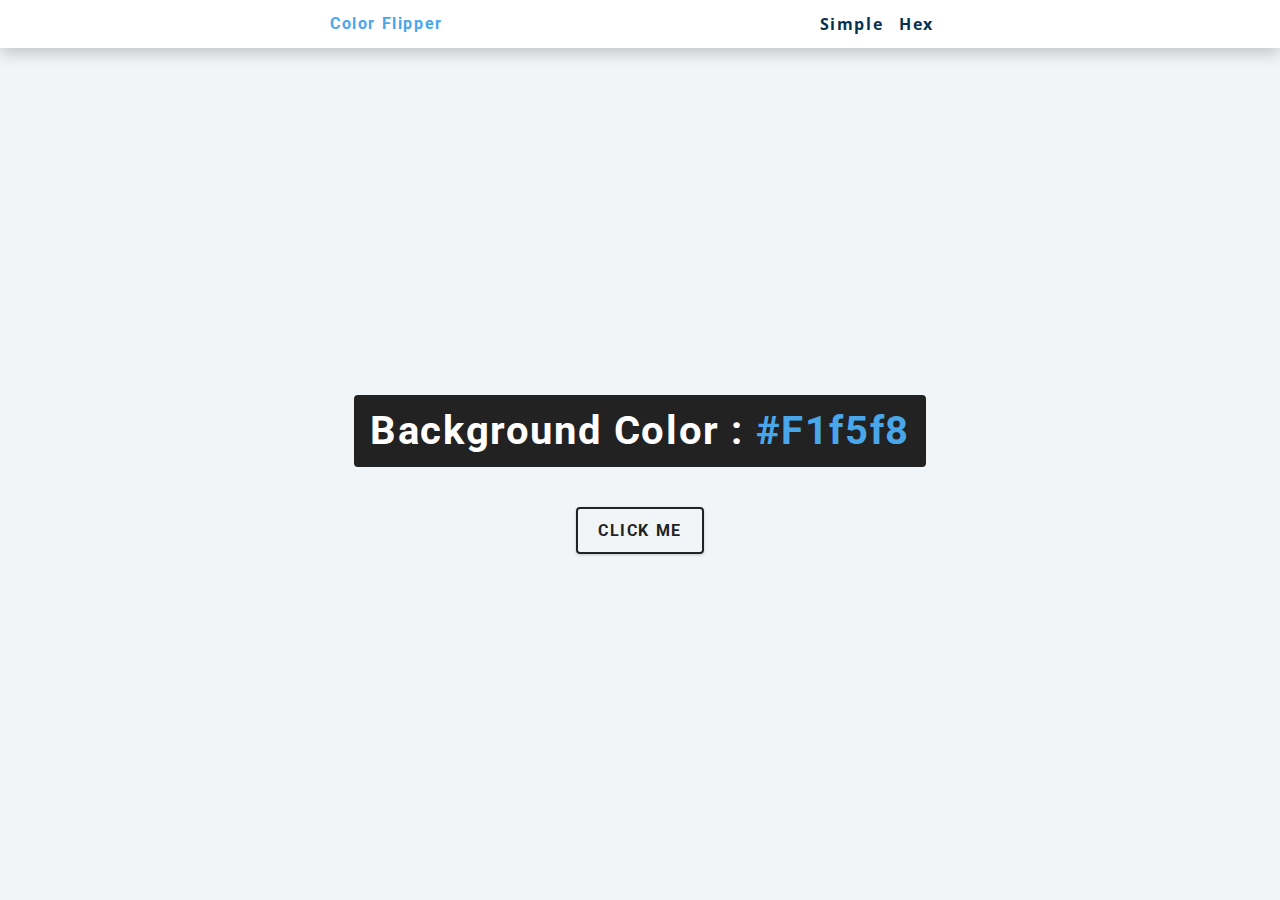
<file: color-flipper/index.html>
<!DOCTYPE html>
<html lang="en">
  <head>
    <meta charset="UTF-8" />
    <meta name="viewport" content="width=device-width, initial-scale=1.0" />
    <title>Color Flipper || Simple</title>

    <!-- styles -->
    <link rel="stylesheet" href="styles.css" />
  </head>
  <body>
    <nav>
      <div class="nav-center">
        <h4>Color Flipper</h4>
        <ul class="nav-links">
          <li>
            <a href="index.html">simple</a>
          </li>
          <li>
            <a href="hex.html">hex</a>
          </li>
        </ul>
      </div>
    </nav>
    <main>
      <div class="container">
        <h2>Background Color : <span class="color">#f1f5f8</span></h2>
        <button class="btn btn-hero" id="btn">Click me</button>
      </div>
    </main>
    <!-- javascript -->
    <script src="app.js"></script>
  </body>
</html>
</file>
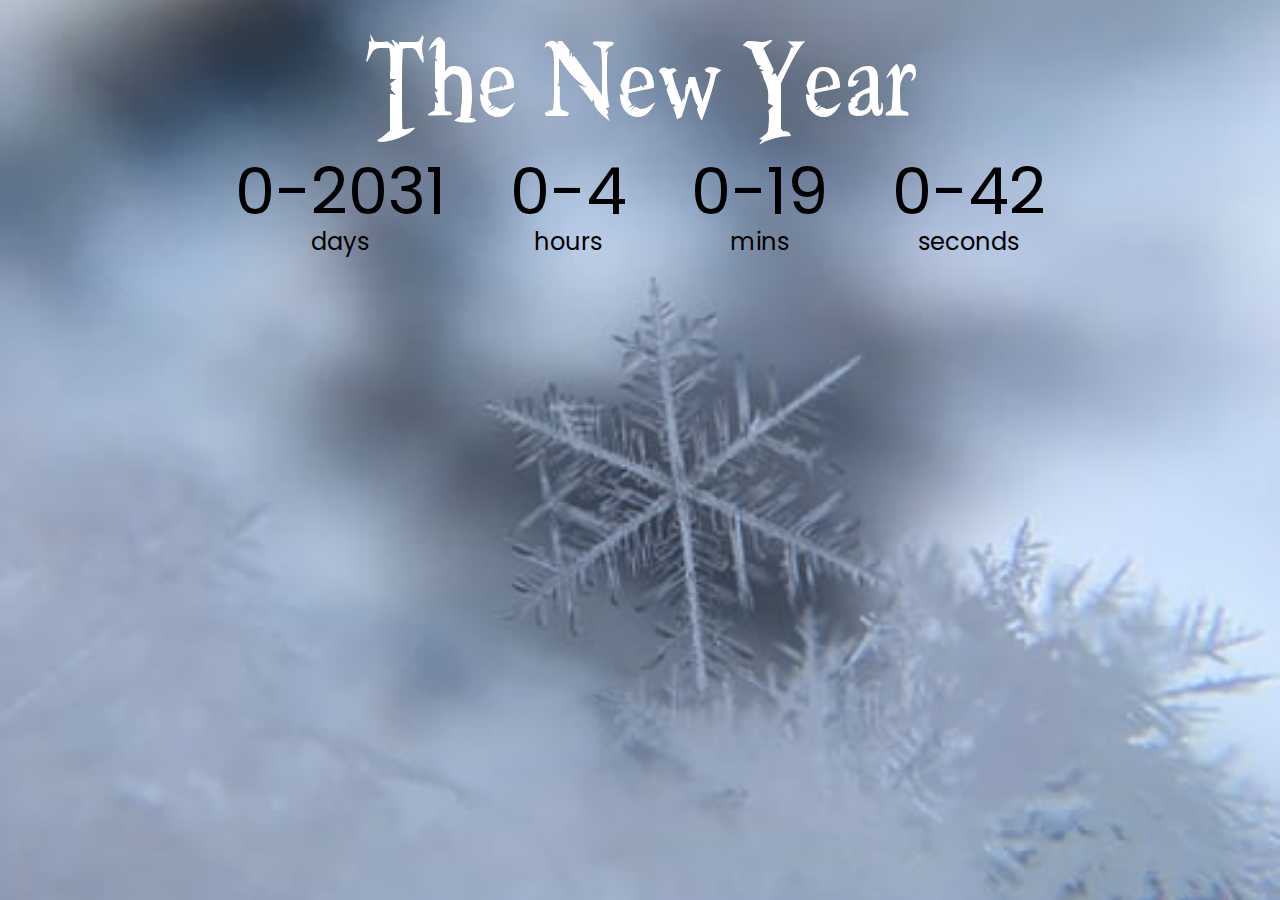
<file: countdown-timer/index.html>
<!DOCTYPE html>
<html lang="en">
    <head>
        <meta charset="UTF-8" />
        <meta name="viewport" content="width=device-width, initial-scale=1.0" />
        <title>Countdown-Timer</title>
        <link rel="stylesheet" href="style.css">
        <script src="script.js" defer></script>
    </head>
    <body>
        <h1 class="band-name">The New Year</h1>

        <div class="countdown-container">
            <div class="countdown-el days-c">
                <p class="big-text" id="days">0</p>
                <span>days</span>
            </div>
            <div class="countdown-el hours-c">
                <p class="big-text" id="hours">0</p>
                <span>hours</span>
            </div>
            <div class="countdown-el mins-c">
                <p class="big-text" id="mins">0</p>
                <span>mins</span>
            </div>
            <div class="countdown-el secs-c">
                <p class="big-text" id="secs">0</p>
                <span>seconds</span>
            </div>
        </div>
    </body>
</html>
</file>
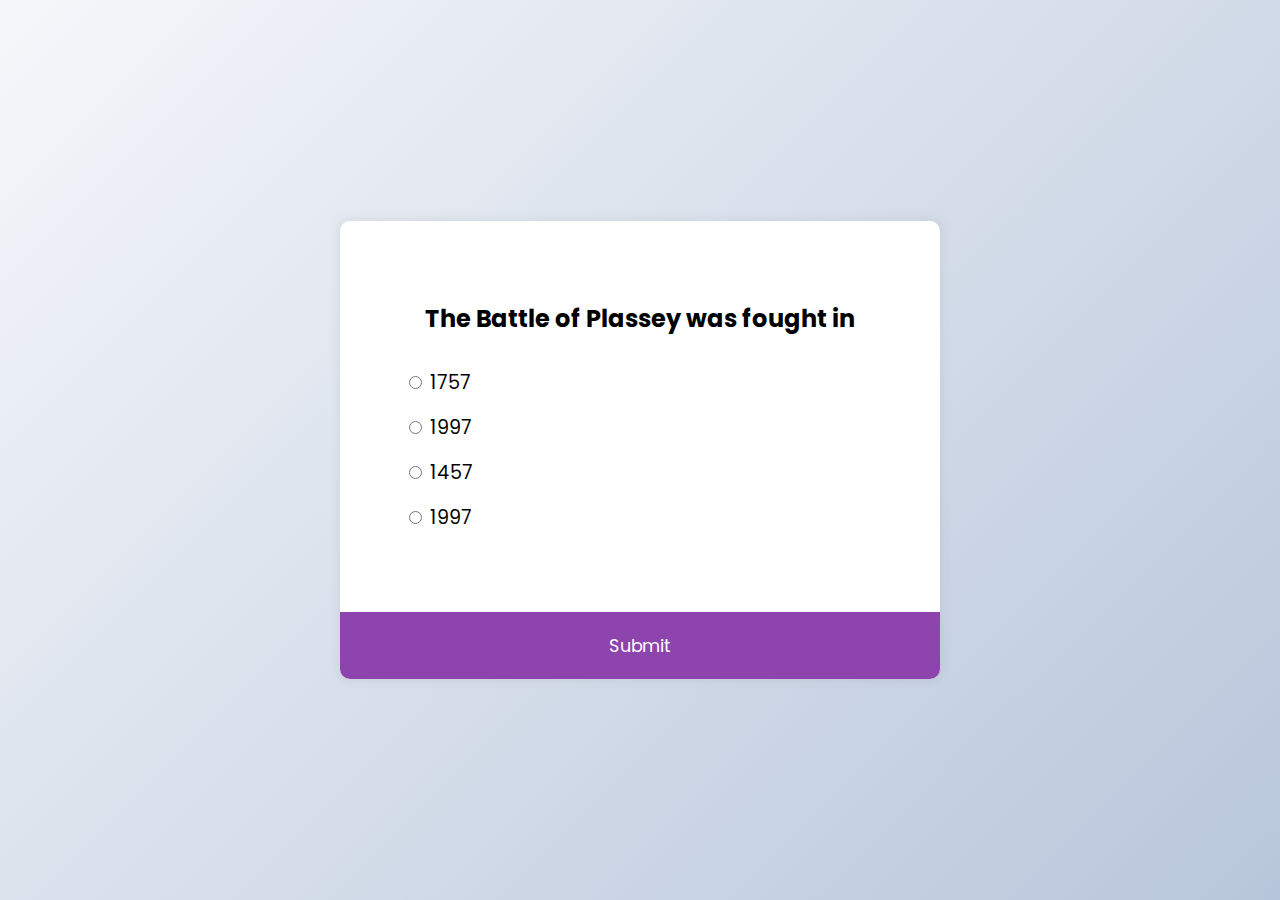
<file: quiz app/index.html>
<!DOCTYPE html>
<html lang="en">
    <head>
        <meta charset="UTF-8" />
        <meta name="viewport" content="width=device-width, initial-scale=1.0" />
        <title>Quiz App</title>
        <link rel="stylesheet" href="style.css" />
        <script src="script.js" defer></script>
    </head>
    <body>
        <div class="quiz-container" id="quiz">
            <div class="quiz-header">
                <h2 id="question">Question text</h2>
                <ul>
                    <li>
                        <input
                            type="radio"
                            id="a"
                            name="answer"
                            class="answer"
                        />
                        <label id="a_text" for="a">Question</label>
                    </li>
                    <li>
                        <input
                            type="radio"
                            id="b"
                            name="answer"
                            class="answer"
                        />
                        <label id="b_text" for="b">Question</label>
                    </li>
                    <li>
                        <input
                            type="radio"
                            id="c"
                            name="answer"
                            class="answer"
                        />
                        <label id="c_text" for="c">Question</label>
                    </li>
                    <li>
                        <input
                            type="radio"
                            id="d"
                            name="answer"
                            class="answer"
                        />
                        <label id="d_text" for="d">Question</label>
                    </li>
                </ul>
            </div>
            <button id="submit">Submit</button>
        </div>
    </body>
</html>
</file>
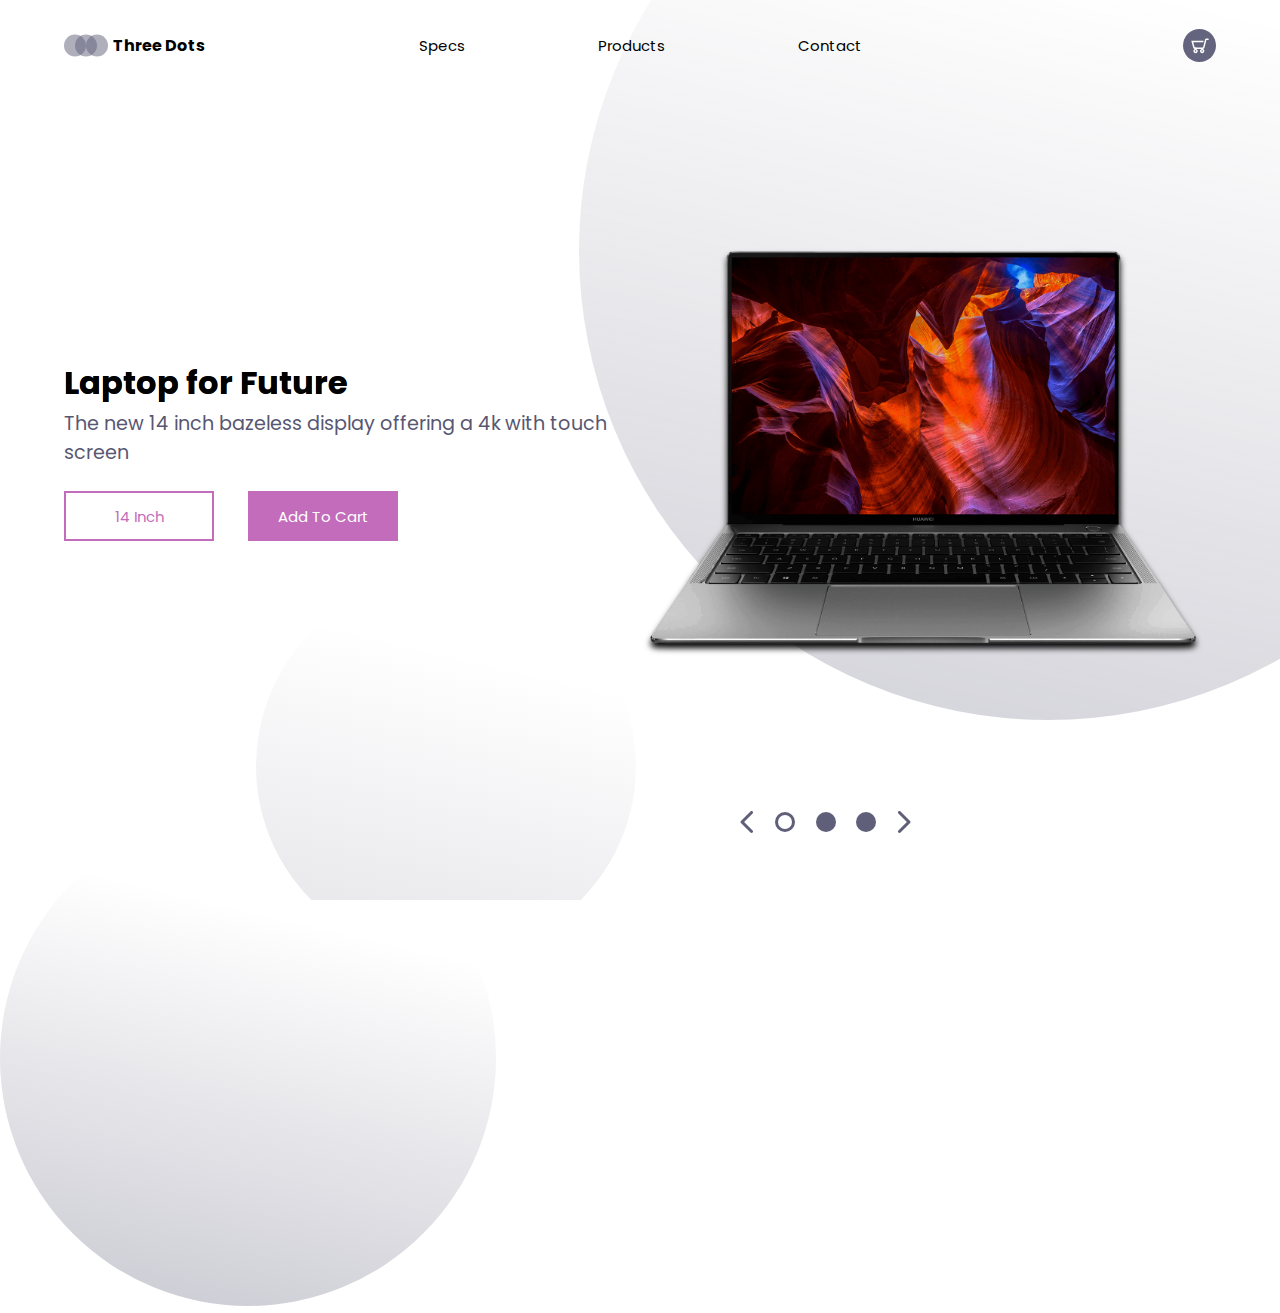
<file: responsive website/index.html>
<!DOCTYPE html>
<html lang="en">
  <head>
    <meta charset="UTF-8" />
    <meta name="viewport" content="width=device-width, initial-scale=1.0" />
    <link rel="stylesheet" href="style.css" />
    <title>Responsive Website</title>
  </head>
  <body>
    <header>
      <div class="logo-container">
        <img src="./img/logo.svg" alt="logo" />
        <h4 class="logo">Three Dots</h4>
      </div>
      <nav>
        <ul class="nav-links">
          <li><a href="#" class="nav-link">Specs</a></li>
          <li><a href="#" class="nav-link">Products</a></li>
          <li><a href="#" class="nav-link">Contact</a></li>
        </ul>
      </nav>
      <div class="cart">
        <img src="./img/cart.svg" alt="cart logo" />
      </div>
    </header>
    <main>
      <section class="presentation">
        <div class="introduction">
          <div class="intro-text">
            <h1>Laptop for Future</h1>
            <p>
              The new 14 inch bazeless display offering a 4k with touch screen
            </p>
          </div>
          <div class="cta">
            <button class="cta-select">14 Inch</button>
            <button class="cta-add">Add To Cart</button>
          </div>
        </div>
        <div class="cover">
          <img src="./img/matebook.png" alt="Logo for laptop" />
        </div>
      </section>
      <div class="laptop-select">
        <img src="./img/arrow-left.svg" alt="" />
        <img src="./img/dot.svg" alt="" />
        <img src="./img/dot-full.svg" alt="" />
        <img src="./img/dot-full.svg" alt="" />
        <img src="./img/arrow-right.svg" alt="" />
      </div>

      <img class="big-circle" src="./img/big-eclipse.svg" alt="" />
      <img class="medium-circle" src="./img/mid-eclipse.svg" alt="" />
      <img class="small-circle" src="./img/small-eclipse.svg" alt="" />
    </main>
  </body>
</html>
</file>
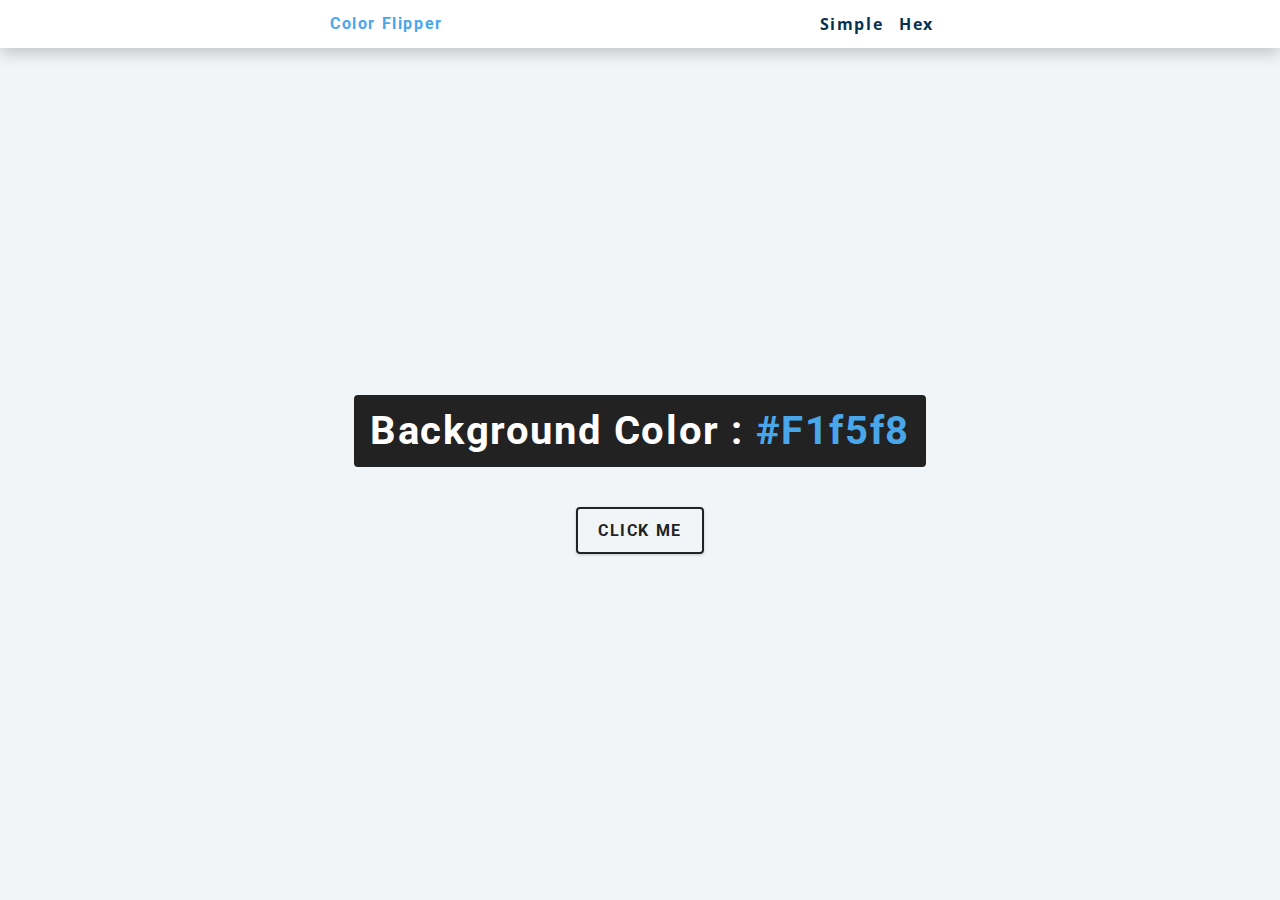
<file: color-flipper/hex.html>
<!DOCTYPE html>
<html lang="en">
  <head>
    <meta charset="UTF-8" />
    <meta name="viewport" content="width=device-width, initial-scale=1.0" />
    <title>
      Color Flipper || Simple
    </title>

    <!-- styles -->
    <link rel="stylesheet" href="styles.css" />
  </head>

  <body>
    <nav>
      <div class="nav-center">
        <h4>color flipper</h4>
        <ul class="nav-links">
          <li><a href="index.html">simple</a></li>
          <li><a href="hex.html">hex</a></li>
        </ul>
      </div>
    </nav>
    <main>
      <div class="container">
        <h2>background color : <span class="color">#f1f5f8</span></h2>
        <button class="btn btn-hero" id="btn">click me</button>
      </div>
    </main>
    <!-- javascript -->
    <script src="hex.js"></script>
  </body>
</html>
</file>
<file: color-flipper/styles.css>
/*
=============== 
Fonts
===============
*/
@import url("https://fonts.googleapis.com/css?family=Open+Sans|Roboto:400,700&display=swap");

/*
=============== 
Variables
===============
*/

:root {
  /* dark shades of primary color*/
  --clr-primary-1: hsl(205, 86%, 17%);
  --clr-primary-2: hsl(205, 77%, 27%);
  --clr-primary-3: hsl(205, 72%, 37%);
  --clr-primary-4: hsl(205, 63%, 48%);
  /* primary/main color */
  --clr-primary-5: hsl(205, 78%, 60%);
  /* lighter shades of primary color */
  --clr-primary-6: hsl(205, 89%, 70%);
  --clr-primary-7: hsl(205, 90%, 76%);
  --clr-primary-8: hsl(205, 86%, 81%);
  --clr-primary-9: hsl(205, 90%, 88%);
  --clr-primary-10: hsl(205, 100%, 96%);
  /* darkest grey - used for headings */
  --clr-grey-1: hsl(209, 61%, 16%);
  --clr-grey-2: hsl(211, 39%, 23%);
  --clr-grey-3: hsl(209, 34%, 30%);
  --clr-grey-4: hsl(209, 28%, 39%);
  /* grey used for paragraphs */
  --clr-grey-5: hsl(210, 22%, 49%);
  --clr-grey-6: hsl(209, 23%, 60%);
  --clr-grey-7: hsl(211, 27%, 70%);
  --clr-grey-8: hsl(210, 31%, 80%);
  --clr-grey-9: hsl(212, 33%, 89%);
  --clr-grey-10: hsl(210, 36%, 96%);
  --clr-white: #fff;
  --clr-red-dark: hsl(360, 67%, 44%);
  --clr-red-light: hsl(360, 71%, 66%);
  --clr-green-dark: hsl(125, 67%, 44%);
  --clr-green-light: hsl(125, 71%, 66%);
  --clr-black: #222;
  --ff-primary: "Roboto", sans-serif;
  --ff-secondary: "Open Sans", sans-serif;
  --transition: all 0.3s linear;
  --spacing: 0.1rem;
  --radius: 0.25rem;
  --light-shadow: 0 5px 15px rgba(0, 0, 0, 0.1);
  --dark-shadow: 0 5px 15px rgba(0, 0, 0, 0.2);
  --max-width: 1170px;
  --fixed-width: 620px;
}
/*
=============== 
Global Styles
===============
*/

*,
::after,
::before {
  margin: 0;
  padding: 0;
  box-sizing: border-box;
}
body {
  font-family: var(--ff-secondary);
  background: var(--clr-grey-10);
  color: var(--clr-grey-1);
  line-height: 1.5;
  font-size: 0.875rem;
}
ul {
  list-style-type: none;
}
a {
  text-decoration: none;
}
h1,
h2,
h3,
h4 {
  letter-spacing: var(--spacing);
  text-transform: capitalize;
  line-height: 1.25;
  margin-bottom: 0.75rem;
  font-family: var(--ff-primary);
}
h1 {
  font-size: 3rem;
}
h2 {
  font-size: 2rem;
}
h3 {
  font-size: 1.25rem;
}
h4 {
  font-size: 0.875rem;
}
p {
  margin-bottom: 1.25rem;
  color: var(--clr-grey-5);
}
@media screen and (min-width: 800px) {
  h1 {
    font-size: 4rem;
  }
  h2 {
    font-size: 2.5rem;
  }
  h3 {
    font-size: 1.75rem;
  }
  h4 {
    font-size: 1rem;
  }
  body {
    font-size: 1rem;
  }
  h1,
  h2,
  h3,
  h4 {
    line-height: 1;
  }
}
/*  global classes */

/* section */
.section {
  padding: 5rem 0;
}

.section-center {
  width: 90vw;
  margin: 0 auto;
  max-width: 1170px;
}
@media screen and (min-width: 992px) {
  .section-center {
    width: 95vw;
  }
}
main {
  min-height: 100vh;
  display: grid;
  place-items: center;
}

/*
=============== 
Nav
===============
*/
nav {
  background: var(--clr-white);
  height: 3rem;
  display: grid;
  align-items: center;
  box-shadow: var(--dark-shadow);
}
.nav-center {
  width: 90vw;
  max-width: var(--fixed-width);
  margin: 0 auto;
  display: flex;
  align-items: center;
  justify-content: space-between;
}
.nav-center h4 {
  margin-bottom: 0;
  color: var(--clr-primary-5);
}
.nav-links {
  display: flex;
}
nav a {
  text-transform: capitalize;
  font-weight: 700;
  font-size: 1rem;
  color: var(--clr-primary-1);
  letter-spacing: var(--spacing);
  margin-right: 1rem;
}
nav a:hover {
  color: var(--clr-primary-5);
}
/*
=============== 
Container
===============
*/
main {
  min-height: calc(100vh - 3rem);
  display: grid;
  place-items: center;
}
.container {
  text-align: center;
}
.container h2 {
  background: var(--clr-black);
  color: var(--clr-white);
  padding: 1rem;
  border-radius: var(--radius);
  margin-bottom: 2.5rem;
}
.color {
  color: var(--clr-primary-5);
}
.btn-hero {
  font-family: var(--ff-primary);
  text-transform: uppercase;
  background: transparent;
  color: var(--clr-black);
  letter-spacing: var(--spacing);
  display: inline-block;
  font-weight: 700;
  transition: var(--transition);
  border: 2px solid var(--clr-black);
  cursor: pointer;
  box-shadow: 0 1px 3px rgba(0, 0, 0, 0.2);
  border-radius: var(--radius);
  font-size: 1rem;
  padding: 0.75rem 1.25rem;
}
.btn-hero:hover {
  color: var(--clr-white);
  background: var(--clr-black);
}
</file>
<file: countdown-timer/style.css>
@import url('https://fonts.googleapis.com/css2?family=Poppins:wght@200;400&display=swap');


@font-face {
    font-family: "Booter - Zero Zero";
    src: url("Fonts/Booter - Zero Zero.woff") format("woff"),
         url("Fonts/Booter - Zero Zero.woff2") format("woff2");
    font-weight: normal;
    font-style: normal;
}

* {
    box-sizing: border-box;
}

body{
    background-image: url("snow.jpg");
    background-size: cover;
    background-position: center center;
    display: flex;
    flex-direction: column;
    align-items: center;
    min-height: 100vh;
    font-family: "poppins", sans-serif;
    margin: 0;
}

h1{
    
    font-weight: normal;
    font-size: 4rem;
    
}

.countdown-container{
    display: flex;
    flex-wrap: wrap;
    max-width: 90%;
}

.big-text{
    font-size: 4rem;
    line-height: 1;
    margin: 0 2rem;
}

.countdown-el{
    text-align: center;
}

.countdown-el span{
    font-size: 1.5rem;
    font-weight: normal;
}

.band-name {
    text-align: center;
    margin:0;
    font-size: 10em;
    font-family: "Booter - Zero Zero";
    font-weight: normal;
    color: rgb(255, 255, 255);
}
</file>
<file: quiz app/style.css>
@import url("https://fonts.googleapis.com/css2?family=Poppins:wght@200;400;600&display=swap");

* {
    box-sizing: border-box;
}

body {
    background-color: #b8c6db;
    background-image: linear-gradient(315deg, #b8c6db 0%, #f5f7fa 100%);
    display: flex;
    align-items: center;
    justify-content: center;
    font-family: "Poppins", sans-serif;
    margin: 0;
    min-height: 100vh;
}

.quiz-container {
    background-color: #fff;
    border-radius: 10px;
    box-shadow: 0 0 10px 2px rgba(100, 100, 100, 0.1);
    overflow: hidden;
    width: 600px;
    max-width: 100%;
}

.quiz-header {
    padding: 4rem;
}

h2 {
    padding: 1rem;
    text-align: center;
    margin: 0;
}

ul {
    list-style-type: none;
    padding: 0;
}

ul li {
    font-size: 1.2rem;
    margin: 1rem 0;
}

ul li label {
    cursor: pointer;
}

button {
    background-color: #8e44ad;
    border: none;
    color: white;
    cursor: pointer;
    display: block;
    font-family: inherit;
    font-size: 1.1rem;
    width: 100%;
    padding: 1.3rem;
}

button:hover {
    background-color: #732d91;
}

button:focus {
    background-color: #5e3370;
    outline: none;
}
</file>
<file: responsive website/style.css>
@import url("https://fonts.googleapis.com/css2?family=Poppins:ital,wght@0,200;1,200&display=swap");

* {
  margin: 0%;
  padding: 0%;
  box-sizing: border-box;
}
body {
  font-family: "poppins", sans-serif;
}

button {
  font-family: "poppins", sans-serif;
}
header {
  display: flex;
  width: 90%;
  margin: auto;
  height: 10vh;
  align-items: center;
}

.nav-links,
.logo-container,
.cart {
  display: flex;
}
.logo-container {
  flex: 1;
}

.logo {
  font-weight: 400px;
  margin: 5px;
}
nav {
  flex: 2;
}
.nav-links {
  justify-content: space-around;
  list-style: none;
}

.nav-link {
  color: black;
  font-size: 15px;
  text-decoration: none;
}
.cart {
  flex: 1;
  justify-content: flex-end;
}

.cover img {
  height: 60vh;
  filter: drop-shadow(0px 5px 3px black);
}

.presentation {
  display: flex;
  width: 90%;
  margin: auto;
  min-height: 80vh;
  align-items: center;
}

.cover {
  flex: 1;
}

.cta {
  margin-top: 1.5rem;
  padding: 50px, 0px, 0px, 0px;
}

.cta-select {
  border: 2px solid #c36cbb;
  background: transparent;
  color: #c36cbb;
  width: 150px;
  height: 50px;
  cursor: pointer;
  font-size: 15px;
}
.cta-add {
  background: #c36cbb;
  width: 150px;
  height: 50px;
  cursor: pointer;
  font-size: 15px;
  border: none;
  color: white;
  margin-left: 30px;
}

.intro-text h1 {
  font-size: 2rem;
  font-weight: 400px;
  background: linear-gradient(to right, #494964, #6f6f89);
  -webkit-background-clip: text;
  -webkit-text-fill-color: trasparent;
}

.intro-text p {
  margin-top: 2px;
  font-size: 1.2rem;
  color: #585772;
}
.introduction {
  flex: 1;
}

.big-circle {
	position: absolute;
	top: 0px;
	right: 0px;
	z-index: -1;
	opacity: 0.5;
	height: 80%;
}

.small-circle {
	position: absolute;
	bottom: 0%;
	left: 20%;
	z-index: -1;
}

.laptop-select {
	width: 15%;
	display: flex;
	justify-content: space-around;
	position: absolute;
	right: 28%;
}

@keyframes drop {
	0% {
		opacity: 0;
		transform: translateY(-80px);
	}
	100% {
		opacity: 1;
		transform: translateY(0px);
	}
}

@media screen and (max-width: 1024px) {
	.presentation {
		flex-direction: column;
	}
	.introduction {
		margin-top: 5vh;
		text-align: center;
	}
	.intro-text h1 {
		font-size: 30px;
	}
	.intro-text p {
		font-size: 18px;
	}
	.cta {
		padding: 10px 0px 0px 0px;
	}
	.laptop-select {
		bottom: 5%;
		right: 50%;
		width: 50%;
		transform: translate(50%, 5%);
	}
	.cover img {
		height: 80%;
	}
	.small-circle,
	.medium-circle,
	.big-circle {
		opacity: 0.2;
	}
}
</file>
